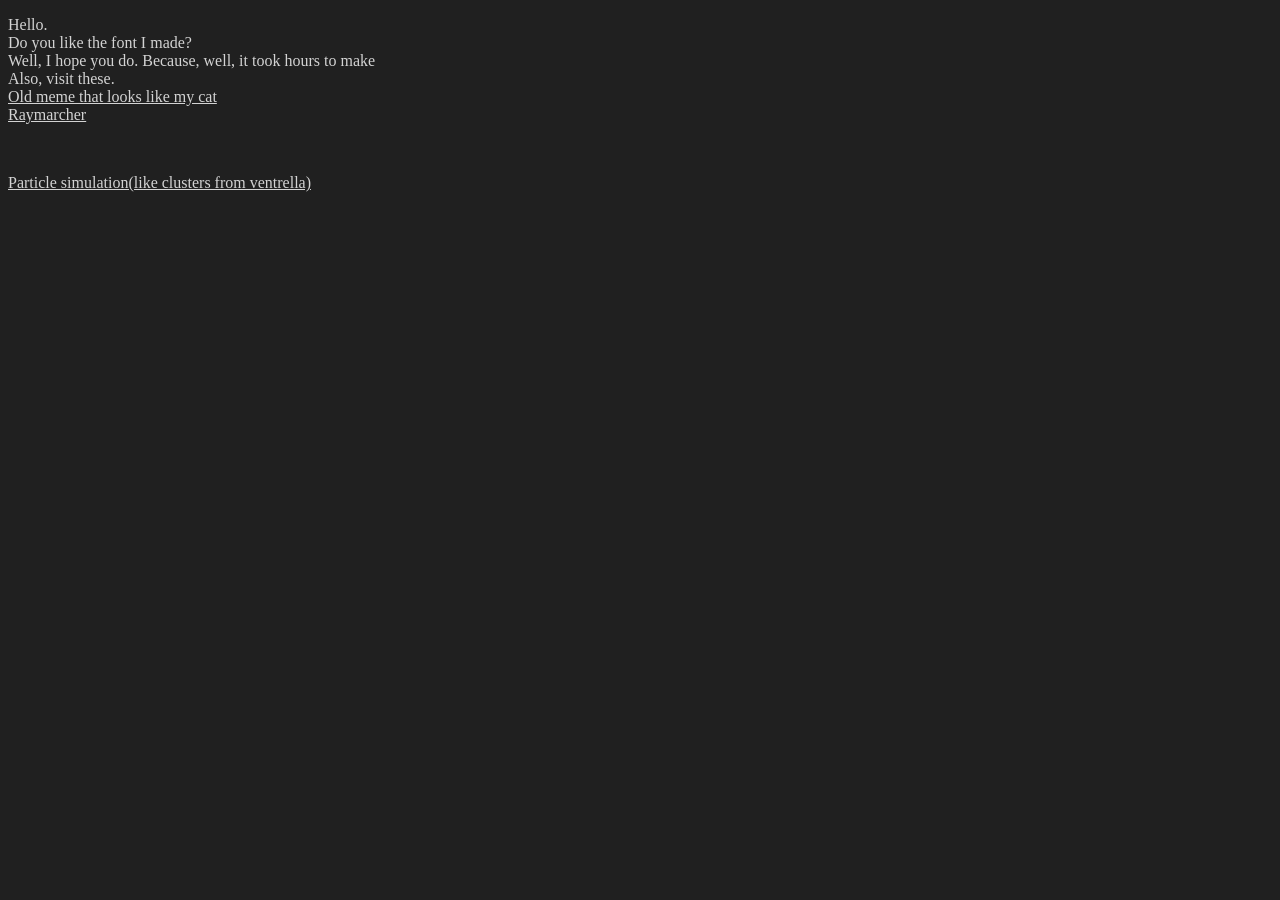
<file: index.html>
<!DoctypeHTML>
<html>
  <head>
    <meta name="viewport" content="width=device-width, initial-scale=1.0">
    <style>
      body{
        background-color: #202020;
        color: lightgrey;
      }
      a{
        color: lightgrey;
      }
      
    </style>
    <title>Meguy3's Page</title>
    <link rel="icon" type = "image/x-icon" href=/images/icon2.ico>
  </head>
  <body>

    <p>Hello.<br>Do you like the font I made?<br>Well, I hope you do. Because, well, it took hours to make<br>Also, visit these.<br><a href="/cat.html">Old meme that looks like my cat</a><br><a href="/raymarcher.html">Raymarcher</a></p><br><a href="/particles/index.html"><p>Particle simulation(like clusters from ventrella)</p></a>
  </body>
</html>
</file>
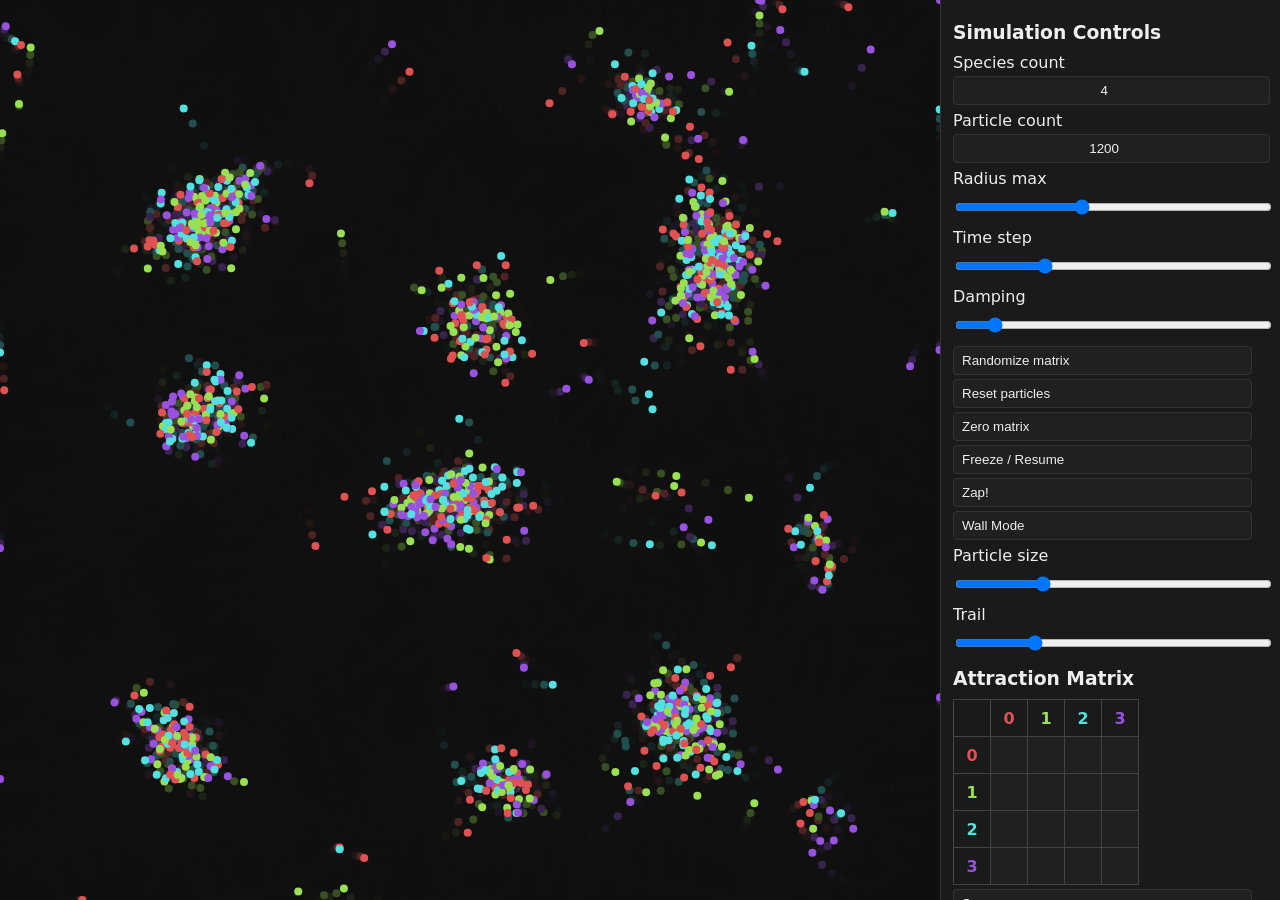
<file: particles/index.html>
<!DOCTYPE html>
<html>
<head>
  <meta charset="utf-8" />
  <title>Clusters</title>
  <link rel="stylesheet" href="style.css">
</head>
<body>
  <canvas id="canvas"></canvas>
  <div id="ui">
    <h3>Simulation Controls</h3>
    <label>Species count
      <input id="speciesCount" type="number" min="1" max="25" value="4">
    </label>
    <label>Particle count
      <input id="particleCount" type="number" min="0" max="3000" value="1200">
    </label>
    <label>Radius max
      <input id="rMax" type="range" min="20" max="200" value="90">
    </label>
    <label>Time step
      <input id="dt" type="range" min="0.3" max="3" step="0.1" value="1.0">
    </label>
    <label>Damping
      <input id="damp" type="range" min="0" max="0.25" step="0.005" value="0.02">
    </label>
    <button id="randomize">Randomize matrix</button>
    <button id="reset">Reset particles</button>
    <button id="clear">Zero matrix</button>
    <button id="freeze">Freeze / Resume</button>
    <button id="zap">Zap!</button>
    <button id="toggleMode">Wall Mode</button>
    <label>Particle size
    <input id="particleSize" type="range" min="2" max="10" value="4">
    </label>
    <label>Trail
    <input id="trail" type="range" min="0.1" max="1" step="0.05" value="0.3">
    </label>

    <h3 id="mlabel">Attraction Matrix</h3>
    <div id="matrix"></div>
    <h3 id="glabel">Graph Editor</h3>
    <button id="exitMatrix" style="display:none">Exit Graph</button>
    <canvas id="graph" width="300" height="180"></canvas>
    <button id="save">Save</button>
    <input id="loadFile" type="file" accept=".json" style="display:none">
    <button id="load">Load</button>
    <button id="loadExample" type="file" accept=".json" style="display:block">Load Example</button>
  </div>

  <script src="sim.js"></script>
  <script src="ui.js"></script>
</body>
</html>
</file>
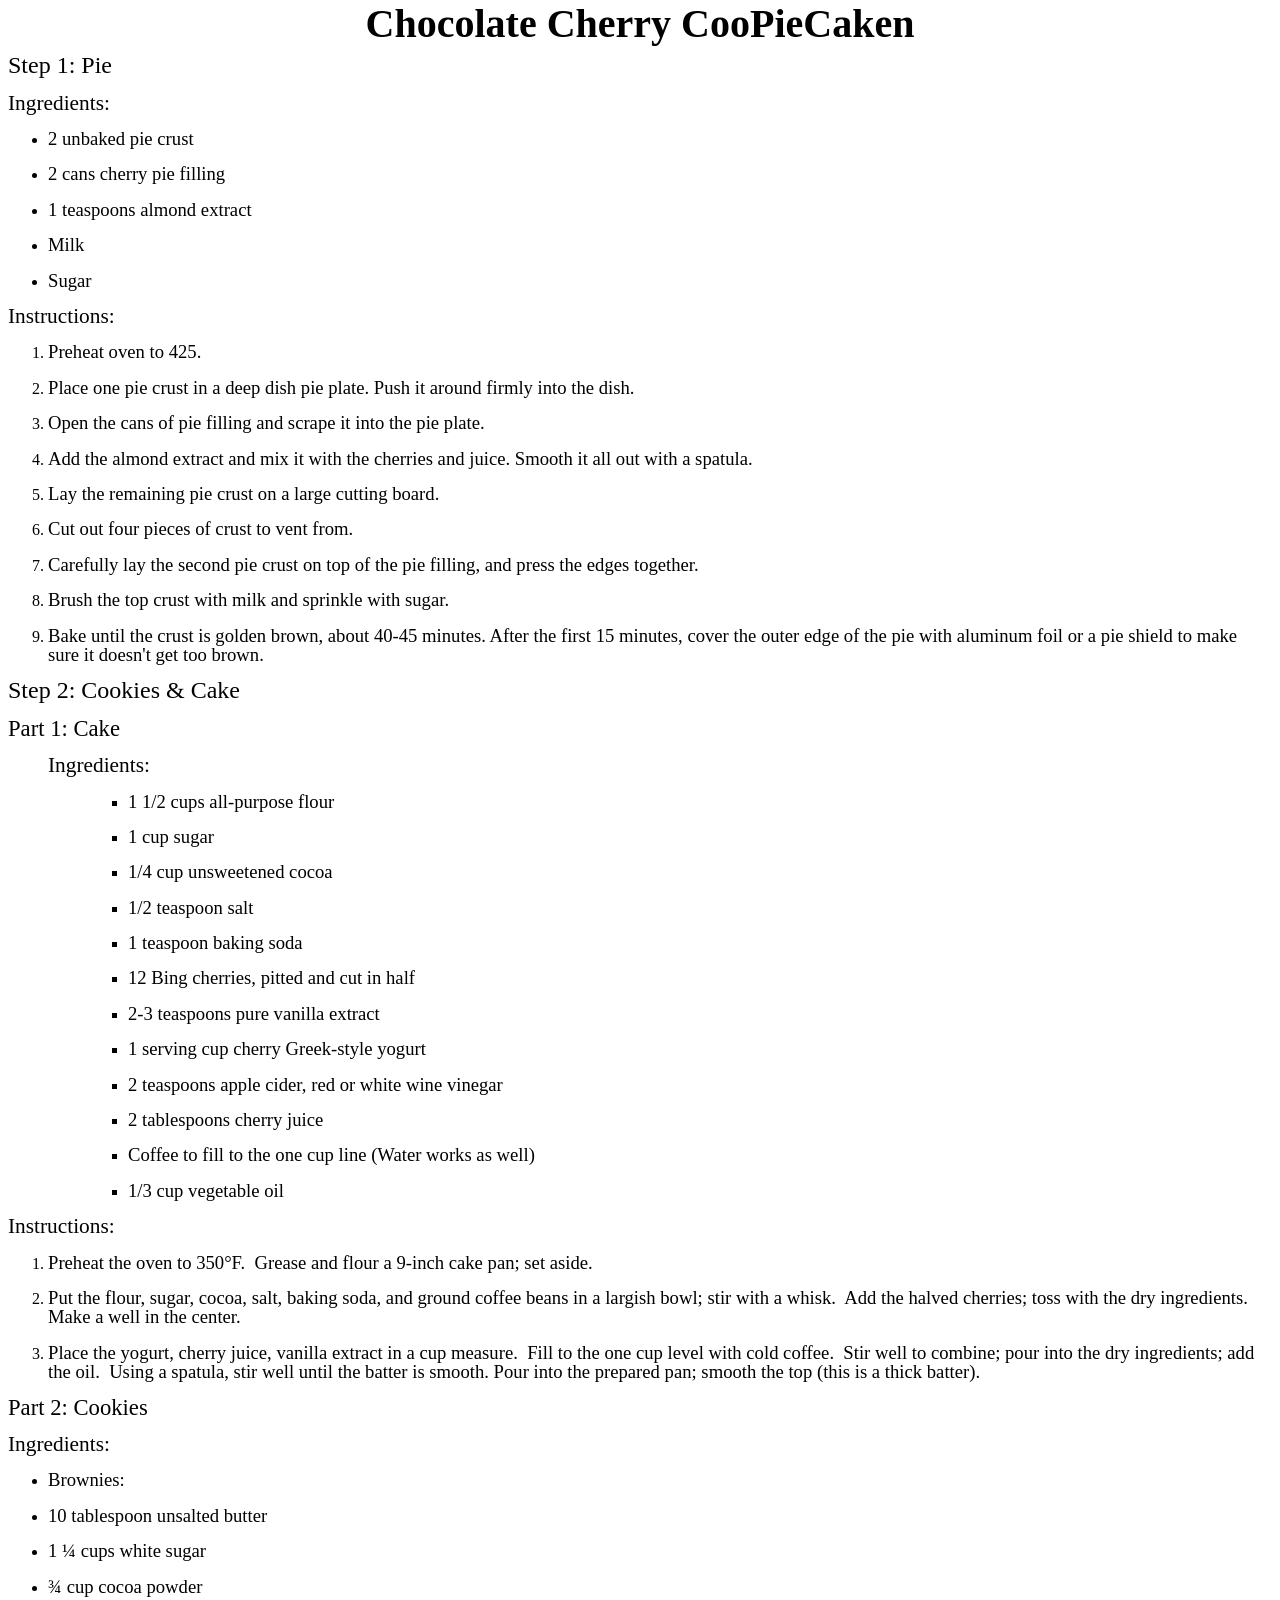
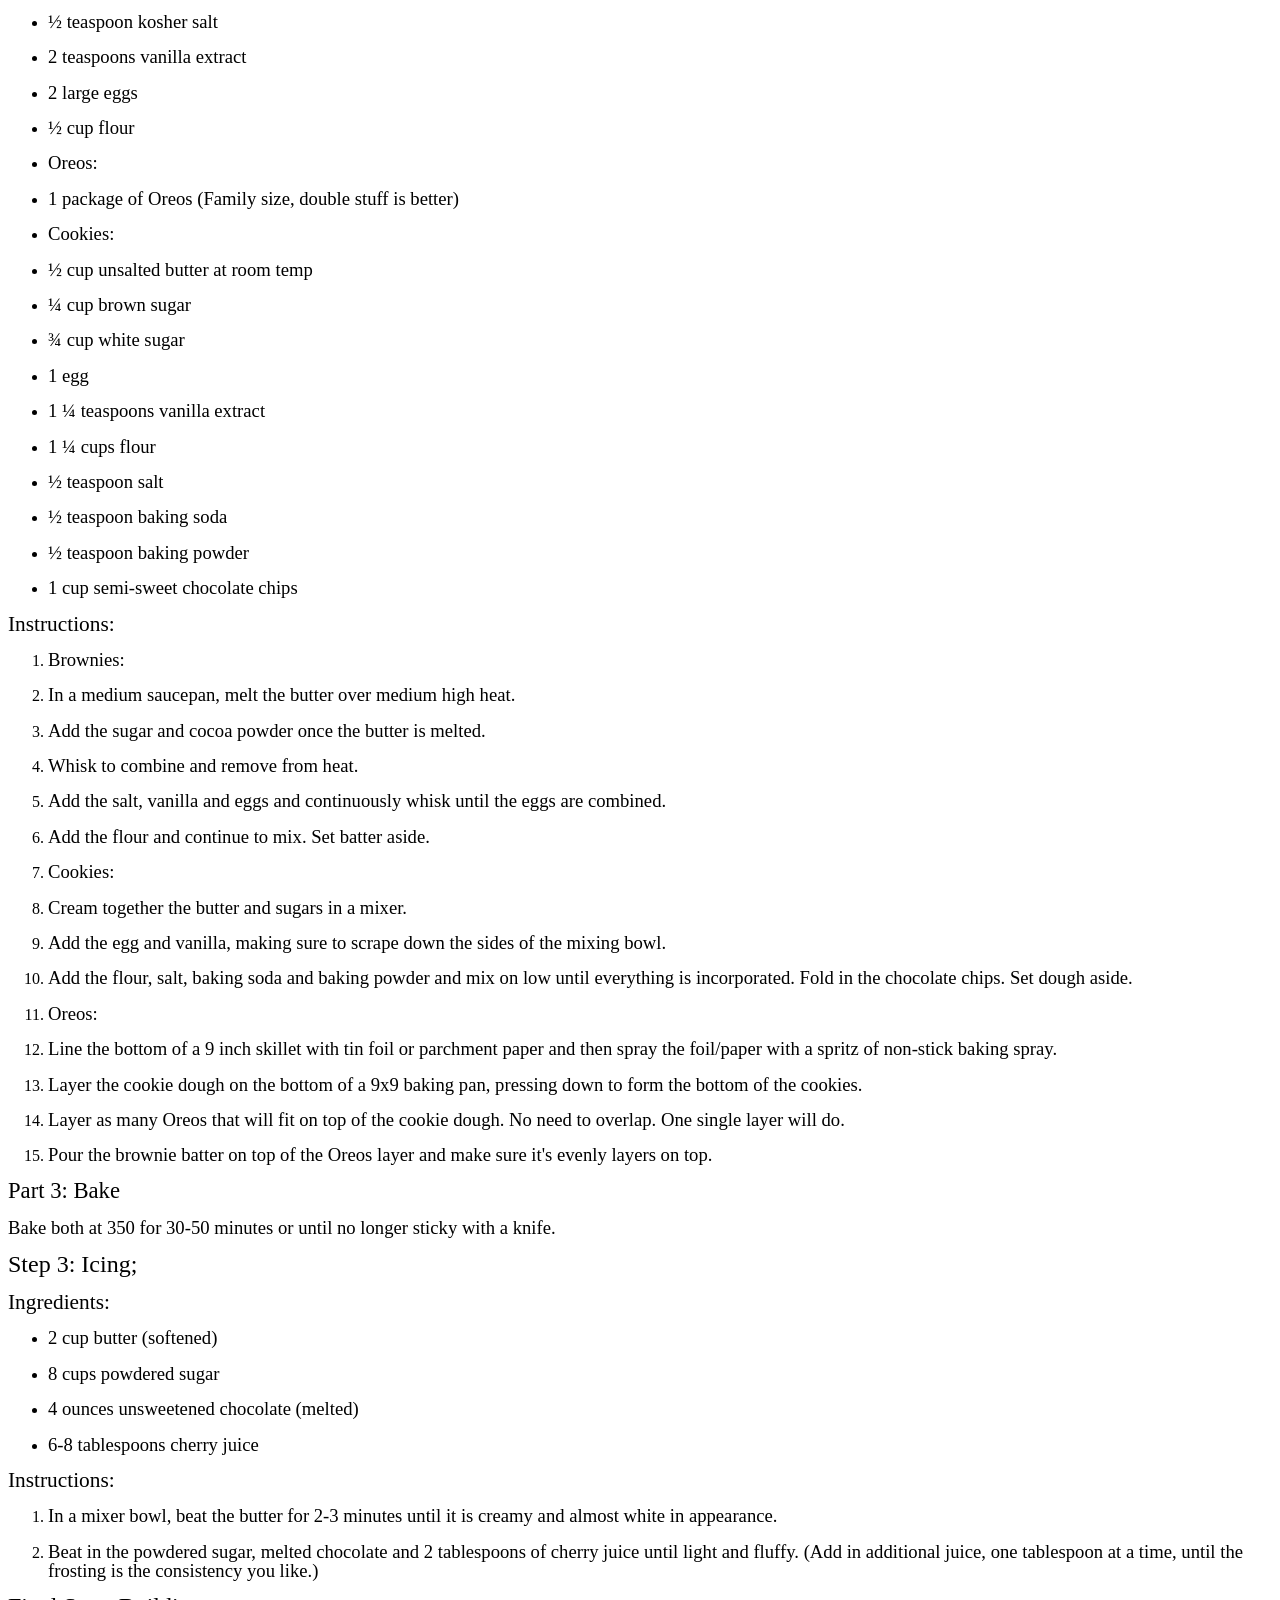
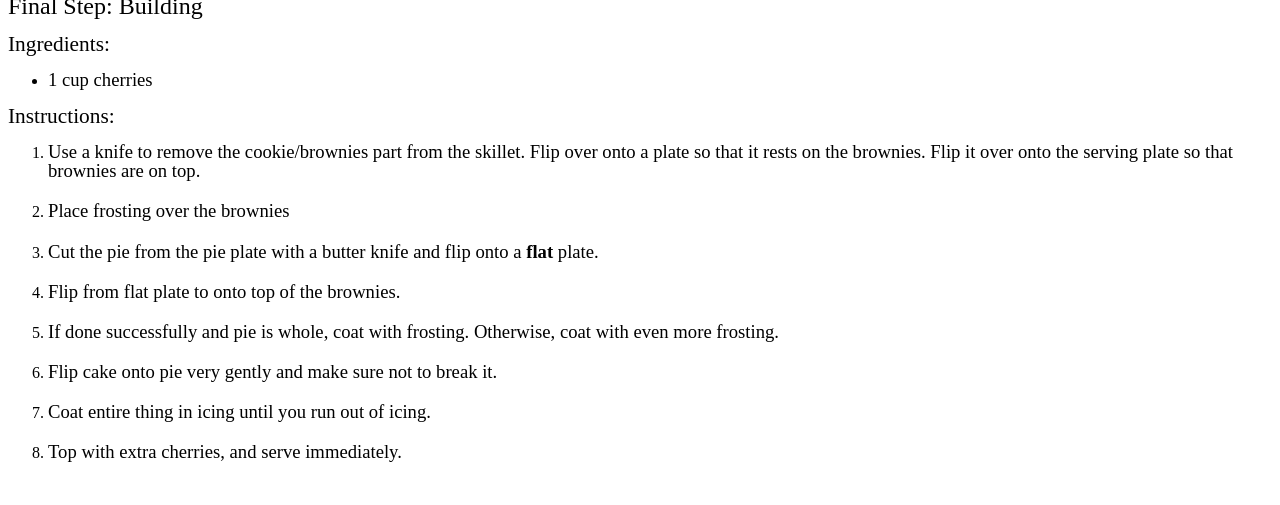
<file: CooPieCaken.html>
<!DOCTYPE html>
<html>
<head>
	<meta http-equiv="content-type" content="text/html; charset=utf-8"/>
	<title></title>
	<meta name="generator" content="LibreOffice 25.2.3.2 (Linux)"/>
	<meta name="created" content="2025-12-31T08:28:04.551732750"/>
	<meta name="changed" content="2026-01-02T10:13:48.793128723"/>
	<style type="text/css">
		@page { size: 8.5in 11in; margin: 0.79in }
		p { margin-bottom: 0.1in; line-height: 115%; background: transparent }
		p.instructions-western { background: transparent; font-size: 14pt; margin-bottom: 0in; font-family: "Linux Biolinum O" }
		p.instructions-cjk { font-size: 10pt; background: transparent; margin-bottom: 0in }
		p.instructions-ctl { font-size: 12pt; background: transparent; margin-bottom: 0in }
		a:link { color: #000080; text-decoration: underline }
		a:visited { color: #800000; text-decoration: underline }
	</style>
</head>
<body lang="en-US" link="#000080" vlink="#800000" dir="ltr"><p align="center" style="line-height: 100%; margin-top: 0.17in; margin-bottom: 0.08in; page-break-after: avoid">
<font face="Linux Biolinum O"><font size="6" style="font-size: 30pt"><b><span style="background: transparent">Chocolate
Cherry CooPieCaken</span></b></font></font></p>
<p><font face="Linux Biolinum O"><font size="5" style="font-size: 18pt"><span style="background: transparent">Step
1: Pie</span></font></font></p>
<p><font face="Linux Biolinum O"><font size="4" style="font-size: 14pt"><span style="background: transparent">	<font size="4" style="font-size: 16pt">Ingredients:</font></span></font></font></p>
<ul>
	<li><p><font face="Linux Biolinum O"><font size="4" style="font-size: 14pt"><span style="background: transparent">2
	unbaked pie crust</span></font></font></p></li>
	<li><p><font face="Linux Biolinum O"><font size="4" style="font-size: 14pt"><span style="background: transparent">2
	cans cherry pie filling</span></font></font></p></li>
	<li><p><font face="Linux Biolinum O"><font size="4" style="font-size: 14pt"><span style="background: transparent">1
	teaspoons almond extract</span></font></font></p></li>
	<li><p><font face="Linux Biolinum O"><font size="4" style="font-size: 14pt"><span style="background: transparent">Milk</span></font></font></p></li>
	<li><p><font face="Linux Biolinum O"><font size="4" style="font-size: 14pt"><span style="background: transparent">Sugar</span></font></font></p></li>
</ul>
<p><font face="Linux Biolinum O"><font size="4" style="font-size: 16pt"><span style="background: transparent">	Instructions:</span></font></font></p>
<ol>
	<li><p><font face="Linux Biolinum O"><font size="4" style="font-size: 14pt"><span style="background: transparent">Preheat
	oven to 425.</span></font></font></p></li>
	<li><p><font face="Linux Biolinum O"><font size="4" style="font-size: 14pt"><span style="background: transparent">Place
	one pie crust in a deep dish pie plate. Push it around firmly into
	the dish.</span></font></font></p></li>
	<li><p><font face="Linux Biolinum O"><font size="4" style="font-size: 14pt"><span style="background: transparent">Open
	the cans of pie filling and scrape it into the pie plate.</span></font></font></p></li>
	<li><p><font face="Linux Biolinum O"><font size="4" style="font-size: 14pt"><span style="background: transparent">Add
	the almond extract and mix it with the cherries and juice. Smooth it
	all out with a spatula.</span></font></font></p></li>
	<li><p><font face="Linux Biolinum O"><font size="4" style="font-size: 14pt"><span style="background: transparent">Lay
	the remaining pie crust on a large cutting board.</span></font></font></p></li>
	<li><p><font face="Linux Biolinum O"><font size="4" style="font-size: 14pt"><span style="background: transparent">Cut
	out four pieces of crust to vent from.</span></font></font></p></li>
	<li><p><font face="Linux Biolinum O"><font size="4" style="font-size: 14pt"><span style="background: transparent">Carefully
	lay the second pie crust on top of the pie filling, and press the
	edges together.</span></font></font></p></li>
	<li><p><font face="Linux Biolinum O"><font size="4" style="font-size: 14pt"><span style="background: transparent">Brush
	the top crust with milk and sprinkle with sugar.</span></font></font></p></li>
	<li><p><font face="Linux Biolinum O"><font size="4" style="font-size: 14pt"><span style="background: transparent">Bake
	until the crust is golden brown, about 40-45 minutes. After the
	first 15 minutes, cover the outer edge of the pie with aluminum foil
	or a pie shield to make sure it doesn't get too brown. </span></font></font>
	</p></li>
</ol>
<p><font face="Linux Biolinum O"><font size="5" style="font-size: 18pt"><span style="background: transparent">Step
2: Cookies &amp; Cake</span></font></font></p>
<p><font face="Linux Biolinum O"><font size="5" style="font-size: 18pt"><span style="background: transparent">	<font size="5" style="font-size: 17pt">Part
1: </font><font size="5" style="font-size: 17pt">Cake</font></span></font></font></p>
<ul>
	<li style="display: block"><p><font face="Linux Biolinum O"><font size="4" style="font-size: 16pt"><span style="background: transparent">Ingredients:</span></font></font></p>
	<ul>
		<ul>
			<li><p><font face="Linux Biolinum O"><font size="4" style="font-size: 14pt"><span style="background: transparent">1
			1/2 cups all-purpose flour</span></font></font></p></li>
			<li><p><font face="Linux Biolinum O"><font size="4" style="font-size: 14pt"><span style="background: transparent">1
			cup sugar</span></font></font></p></li>
			<li><p><font face="Linux Biolinum O"><font size="4" style="font-size: 14pt"><span style="background: transparent">1/4
			cup unsweetened cocoa</span></font></font></p></li>
			<li><p><font face="Linux Biolinum O"><font size="4" style="font-size: 14pt"><span style="background: transparent">1/2
			teaspoon salt</span></font></font></p></li>
			<li><p style="font-weight: normal"><font face="Linux Biolinum O"><font size="4" style="font-size: 14pt"><span style="background: transparent">1
			teaspoon baking soda</span></font></font></p></li>
			<li><p style="font-weight: normal"><font face="Linux Biolinum O"><font size="4" style="font-size: 14pt"><span style="background: transparent">12
			Bing cherries, pitted and cut in half</span></font></font></p></li>
			<li><p style="font-weight: normal"><font face="Linux Biolinum O"><font size="4" style="font-size: 14pt"><span style="background: transparent">2-3
			teaspoons pure vanilla extract</span></font></font></p></li>
			<li><p style="font-weight: normal"><font face="Linux Biolinum O"><font size="4" style="font-size: 14pt"><span style="background: transparent">1
			serving cup cherry Greek-style yogurt</span></font></font></p></li>
			<li><p style="font-weight: normal"><font face="Linux Biolinum O"><font size="4" style="font-size: 14pt"><span style="background: transparent">2
			teaspoons apple cider, red or white wine vinegar</span></font></font></p></li>
			<li><p style="font-weight: normal"><font face="Linux Biolinum O"><font size="4" style="font-size: 14pt"><span style="background: transparent">2
			tablespoons cherry juice</span></font></font></p></li>
			<li><p style="font-weight: normal"><font face="Linux Biolinum O"><font size="4" style="font-size: 14pt"><span style="background: transparent">Coffee
			to fill to the one cup line (Water works as well)</span></font></font></p></li>
			<li><p style="font-weight: normal"><font face="Linux Biolinum O"><font size="4" style="font-size: 14pt"><span style="background: transparent">1/3
			cup vegetable oil</span></font></font></p></li>
		</ul>
	</ul>
</ul>
<p style="font-weight: normal"><font face="Linux Biolinum O"><font size="4" style="font-size: 14pt"><span style="background: transparent">		<font size="4" style="font-size: 16pt">Instructions:</font></span></font></font></p>
<ol>
	<li><p style="font-weight: normal"><font face="Linux Biolinum O"><font size="4" style="font-size: 14pt"><span style="background: transparent">Preheat
	the oven to 350°F.&nbsp; Grease and flour a 9-inch cake pan; set
	aside.</span></font></font></p></li>
	<li><p style="font-weight: normal"><font face="Linux Biolinum O"><font size="4" style="font-size: 14pt"><span style="background: transparent">Put
	the flour, sugar, cocoa, salt, baking soda, and ground coffee beans
	in a largish bowl; stir with a whisk.&nbsp; Add the halved cherries;
	toss with the dry ingredients.&nbsp; Make a well in the center.</span></font></font></p></li>
	<li><p style="font-weight: normal"><font face="Linux Biolinum O"><font size="4" style="font-size: 14pt"><span style="background: transparent">Place
	the yogurt, cherry juice, vanilla extract in a cup measure.&nbsp;
	Fill to the one cup level with cold coffee.&nbsp; Stir well to
	combine; pour into the dry ingredients; add the oil.&nbsp; Using a
	spatula, stir well until the batter is smooth. Pour into the
	prepared pan; smooth the top (this is a thick batter).&nbsp;</span></font></font></p></li>
</ol>
<p style="font-weight: normal"><font face="Linux Biolinum O"><font size="4" style="font-size: 14pt"><span style="background: transparent">	<font size="5" style="font-size: 17pt">Part
2: Cookies</font></span></font></font></p>
<p style="font-weight: normal"><font face="Linux Biolinum O"><font size="4" style="font-size: 16pt"><span style="background: transparent"><font size="5" style="font-size: 17pt">			</font>Ingredients:</span></font></font></p>
<ul>
	<li><p style="font-weight: normal; line-height: 115%"><font face="Linux Biolinum O"><font size="4" style="font-size: 14pt"><span style="background: transparent">Brownies:</span></font></font></p></li>
	<li><p style="line-height: 115%; font-weight: normal"><font face="Linux Biolinum O"><font size="4" style="font-size: 14pt"><span style="background: transparent">10
	tablespoon unsalted butter</span></font></font></p></li>
	<li><p style="line-height: 115%"><font face="Linux Biolinum O"><font size="4" style="font-size: 14pt"><span style="background: transparent">1
	¼ cups white sugar</span></font></font></p></li>
	<li><p style="line-height: 115%"><font face="Linux Biolinum O"><font size="4" style="font-size: 14pt"><span style="background: transparent">¾
	cup cocoa powder</span></font></font></p></li>
	<li><p style="line-height: 115%"><font face="Linux Biolinum O"><font size="4" style="font-size: 14pt"><span style="background: transparent">½
	teaspoon kosher salt</span></font></font></p></li>
	<li><p style="line-height: 115%"><font face="Linux Biolinum O"><font size="4" style="font-size: 14pt"><span style="background: transparent">2
	teaspoons vanilla extract</span></font></font></p></li>
	<li><p style="line-height: 115%"><font face="Linux Biolinum O"><font size="4" style="font-size: 14pt"><span style="background: transparent">2
	large eggs</span></font></font></p></li>
	<li><p style="line-height: 115%"><font face="Linux Biolinum O"><font size="4" style="font-size: 14pt"><span style="background: transparent">½
	cup flour</span></font></font></p></li>
	<li><p style="line-height: 115%"><font face="Linux Biolinum O"><font size="4" style="font-size: 14pt"><span style="background: transparent">Oreos:</span></font></font></p></li>
	<li><p style="line-height: 115%"><font face="Linux Biolinum O"><font size="4" style="font-size: 14pt"><span style="background: transparent">1
	package of Oreos (Family size, double stuff is better)</span></font></font></p></li>
	<li><p style="line-height: 115%"><font face="Linux Biolinum O"><font size="4" style="font-size: 14pt"><span style="background: transparent">Cookies:</span></font></font></p></li>
	<li><p style="line-height: 115%"><font face="Linux Biolinum O"><font size="4" style="font-size: 14pt"><span style="background: transparent">½
	cup unsalted butter at room temp</span></font></font></p></li>
	<li><p style="line-height: 115%"><font face="Linux Biolinum O"><font size="4" style="font-size: 14pt"><span style="background: transparent">¼
	cup brown sugar</span></font></font></p></li>
	<li><p style="line-height: 115%"><font face="Linux Biolinum O"><font size="4" style="font-size: 14pt"><span style="background: transparent">¾
	cup white sugar</span></font></font></p></li>
	<li><p style="line-height: 115%"><font face="Linux Biolinum O"><font size="4" style="font-size: 14pt"><span style="background: transparent">1
	egg</span></font></font></p></li>
	<li><p style="line-height: 115%"><font face="Linux Biolinum O"><font size="4" style="font-size: 14pt"><span style="background: transparent">1
	¼ teaspoons vanilla extract</span></font></font></p></li>
	<li><p style="line-height: 115%"><font face="Linux Biolinum O"><font size="4" style="font-size: 14pt"><span style="background: transparent">1
	¼ cups flour</span></font></font></p></li>
	<li><p style="line-height: 115%"><font face="Linux Biolinum O"><font size="4" style="font-size: 14pt"><span style="background: transparent">½
	teaspoon salt</span></font></font></p></li>
	<li><p style="line-height: 115%"><font face="Linux Biolinum O"><font size="4" style="font-size: 14pt"><span style="background: transparent">½
	teaspoon baking soda</span></font></font></p></li>
	<li><p style="line-height: 115%"><font face="Linux Biolinum O"><font size="4" style="font-size: 14pt"><span style="background: transparent">½
	teaspoon baking powder</span></font></font></p></li>
	<li><p style="line-height: 115%"><font face="Linux Biolinum O"><font size="4" style="font-size: 14pt"><span style="background: transparent">1
	cup semi-sweet chocolate chips</span></font></font></p></li>
</ul>
<p style="line-height: 115%; margin-bottom: 0in"><font face="Linux Biolinum O"><font size="4" style="font-size: 14pt"><span style="background: transparent">			<font size="4" style="font-size: 16pt">Instructions:</font></span></font></font></p>
<ol>
	<li><p style="margin-bottom: 0in; line-height: 115%"><font color="#000000"><font face="Linux Biolinum O"><font size="4" style="font-size: 14pt"><span style="background: transparent">Brownies:</span></font></font></font></p></li>
	<li><p style="line-height: 115%; margin-bottom: 0in"><font color="#000000"><font face="Linux Biolinum O"><font size="4" style="font-size: 14pt"><span style="background: transparent">In
	a medium saucepan, melt the butter over medium high heat. </span></font></font></font>
	</p></li>
	<li><p style="line-height: 115%; margin-bottom: 0in"><font color="#000000"><font face="Linux Biolinum O"><font size="4" style="font-size: 14pt"><span style="background: transparent">Add
	the sugar and cocoa powder once the butter is melted. </span></font></font></font>
	</p></li>
	<li><p style="line-height: 115%; margin-bottom: 0in"><font color="#000000"><font face="Linux Biolinum O"><font size="4" style="font-size: 14pt"><span style="background: transparent">Whisk
	to combine and remove from heat. </span></font></font></font>
	</p></li>
	<li><p style="line-height: 115%; margin-bottom: 0in"><font color="#000000"><font face="Linux Biolinum O"><font size="4" style="font-size: 14pt"><span style="background: transparent">Add
	the salt, vanilla and eggs and continuously whisk until the eggs are
	combined. </span></font></font></font>
	</p></li>
	<li><p style="line-height: 115%; margin-bottom: 0in"><font color="#000000"><font face="Linux Biolinum O"><font size="4" style="font-size: 14pt"><span style="background: transparent">Add
	the flour and continue to mix. Set batter aside.</span></font></font></font></p></li>
	<li><p style="line-height: 115%; margin-bottom: 0in"><font color="#000000"><font face="Linux Biolinum O"><font size="4" style="font-size: 14pt"><span style="background: transparent">Cookies:</span></font></font></font></p></li>
	<li><p style="line-height: 115%; margin-bottom: 0in"><font color="#000000"><font face="Linux Biolinum O"><font size="4" style="font-size: 14pt"><span style="background: transparent">Cream
	together the butter and sugars in a mixer. </span></font></font></font>
	</p></li>
	<li><p style="line-height: 115%; margin-bottom: 0in"><font color="#000000"><font face="Linux Biolinum O"><font size="4" style="font-size: 14pt"><span style="background: transparent">Add
	the egg and vanilla, making sure to scrape down the sides of the
	mixing bowl. </span></font></font></font>
	</p></li>
	<li><p style="line-height: 115%; margin-bottom: 0in"><font color="#000000"><font face="Linux Biolinum O"><font size="4" style="font-size: 14pt"><span style="background: transparent">Add
	the flour, salt, baking soda and baking powder and mix on low until
	everything is incorporated. Fold in the chocolate chips. Set dough
	aside.</span></font></font></font></p></li>
	<li><p style="line-height: 115%; margin-bottom: 0in"><font color="#000000"><font face="Linux Biolinum O"><font size="4" style="font-size: 14pt"><span style="background: transparent">Oreos:</span></font></font></font></p></li>
	<li><p style="line-height: 115%; margin-bottom: 0in"><font color="#000000"><font face="Linux Biolinum O"><font size="4" style="font-size: 14pt"><span style="background: transparent">Line
	the bottom of a 9 inch skillet with tin foil or parchment paper and
	then spray the foil/paper with a spritz of non-stick baking spray.</span></font></font></font></p></li>
	<li><p style="margin-bottom: 0in; line-height: 115%"><a name="wprm-recipe-31054-step-2-1"></a>
	<font face="Linux Biolinum O"><font size="4" style="font-size: 14pt"><span style="background: transparent">Layer
	the cookie dough on the bottom of a 9x9 baking pan, pressing down to
	form the bottom of the cookies. </span></font></font>
	</p></li>
	<li><p style="margin-bottom: 0in; line-height: 115%"><font face="Linux Biolinum O"><font size="4" style="font-size: 14pt"><span style="background: transparent">Layer
	as many Oreos that will fit on top of the cookie dough. No need to
	overlap. One single layer will do.</span></font></font></p></li>
	<li><p style="margin-bottom: 0in; line-height: 115%"><a name="wprm-recipe-31054-step-2-2"></a>
	<font face="Linux Biolinum O"><font size="4" style="font-size: 14pt"><span style="background: transparent">Pour
	the brownie batter on top of the Oreos layer and make sure it's
	evenly layers on top.</span></font></font></p></li>
</ol>
<p style="line-height: 115%; margin-bottom: 0in"><font face="Linux Biolinum O"><font size="4" style="font-size: 14pt"><span style="background: transparent">		<font size="5" style="font-size: 17pt">Part
3: Bake</font></span></font></font></p>
<p style="line-height: 115%; margin-bottom: 0in"><font face="Linux Biolinum O"><font size="5" style="font-size: 17pt"><span style="background: transparent">			<font size="4" style="font-size: 14pt">Bake
both at 350 for 30-50 minutes or until no longer sticky with a knife.</font></span></font></font></p>
<p style="line-height: 115%; margin-bottom: 0in"><font face="Linux Biolinum O"><font size="5" style="font-size: 18pt"><span style="background: transparent">Step
3: Icing;</span></font></font></p>
<p style="line-height: 115%; margin-bottom: 0in"><font face="Linux Biolinum O"><font size="5" style="font-size: 18pt"><span style="background: transparent">	<font size="4" style="font-size: 16pt">Ingredients:</font></span></font></font></p>
<ul>
	<li><p style="line-height: 115%; margin-bottom: 0in"><font face="Linux Biolinum O"><font size="4" style="font-size: 14pt"><span style="background: transparent">2
	cup butter (softened)</span></font></font></p></li>
	<li><p style="line-height: 115%; margin-bottom: 0in"><font face="Linux Biolinum O"><font size="4" style="font-size: 14pt"><span style="background: transparent">8
	cups powdered sugar</span></font></font></p></li>
	<li><p style="line-height: 115%; margin-bottom: 0in"><font face="Linux Biolinum O"><font size="4" style="font-size: 14pt"><span style="background: transparent">4
	ounces unsweetened chocolate (melted)</span></font></font></p></li>
	<li><p style="line-height: 115%; margin-bottom: 0in"><font face="Linux Biolinum O"><font size="4" style="font-size: 14pt"><span style="background: transparent">6-8
	tablespoons cherry juice</span></font></font></p></li>
</ul>
<p style="line-height: 115%; margin-bottom: 0in"><font face="Linux Biolinum O"><font size="4" style="font-size: 16pt"><span style="background: transparent">	Instructions:</span></font></font></p>
<ol>
	<li><p style="line-height: 115%; margin-bottom: 0in"><font face="Linux Biolinum O"><font size="4" style="font-size: 14pt"><span style="background: transparent">In
	a mixer bowl, beat the butter for 2-3 minutes until it is creamy and
	almost white in appearance.</span></font></font></p></li>
	<li><p style="line-height: 115%; margin-bottom: 0in"><font face="Linux Biolinum O"><font size="4" style="font-size: 14pt"><span style="background: transparent">Beat
	in the powdered sugar, melted chocolate and 2 tablespoons of cherry
	juice until light and fluffy. (Add in additional juice, one
	tablespoon at a time, until the frosting is the consistency you
	like.)</span></font></font></p></li>
</ol>
<p style="line-height: 115%; margin-bottom: 0in"><font face="Linux Biolinum O"><font size="5" style="font-size: 18pt"><span style="background: transparent">Final
Step: Building</span></font></font></p>
<p style="line-height: 115%; margin-bottom: 0in"><font face="Linux Biolinum O"><font size="4" style="font-size: 16pt"><span style="background: transparent">	Ingredients:</span></font></font></p>
<ul>
	<li><p style="line-height: 115%; margin-bottom: 0in"><font face="Linux Biolinum O"><font size="4" style="font-size: 14pt"><span style="background: transparent">1
	cup cherries</span></font></font></p></li>
</ul>
<p style="line-height: 115%; margin-bottom: 0in"><font face="Linux Biolinum O"><font size="4" style="font-size: 14pt"><span style="background: transparent">	<font size="4" style="font-size: 16pt">Instructions:</font></span></font></font></p>
<ol>
	<li><p style="line-height: 115%; margin-bottom: 0in"><font face="Linux Biolinum O"><font size="4" style="font-size: 14pt"><span style="background: transparent">Use
	a knife to remove the cookie/brownies part from the skillet. Flip
	over onto a plate so that it rests on the brownies. Flip it over
	onto the serving plate so that brownies are on top. </span></font></font>
	</p></li>
	<li><p class="instructions-western"><font size="4" style="font-size: 14pt">Place
	frosting over the brownies</font></p></li>
	<li><p class="instructions-western"><font size="4" style="font-size: 14pt">Cut
	the pie from the pie plate with a butter knife and flip onto a <b>flat</b><span style="font-weight: normal">
	plate.</span></font></p></li>
	<li><p class="instructions-western"><font size="4" style="font-size: 14pt">Flip
	from flat plate to onto top of the brownies.</font></p></li>
	<li><p class="instructions-western"><font size="4" style="font-size: 14pt">If
	done successfully and pie is whole, coat with frosting. Otherwise,
	coat with even more frosting.</font></p></li>
	<li><p class="instructions-western"><font size="4" style="font-size: 14pt">Flip
	cake onto pie very gently and make sure not to break it.</font></p></li>
	<li><p class="instructions-western"><font size="4" style="font-size: 14pt">Coat
	entire thing in icing until you run out of icing.</font></p></li>
	<li><p class="instructions-western"><font size="4" style="font-size: 14pt">Top
	with extra cherries, and serve immediately.</font></p></li>
</ol>
<p style="line-height: 115%; margin-bottom: 0in"><br/>

</p>
</body>
</html>
</file>
<file: particles/style.css>
/* styles.css */
/* Layout: canvas on the left, UI panel on the right */
body {
  margin: 0;
  display: grid;
  grid-template-columns: 1fr 340px; /* left: simulation canvas, right: UI */
  height: 100vh;
  background: #111;
  color: #eee;
  font-family: system-ui, sans-serif;
}

canvas {
  background: #0f0f10;
  display: block;
}

/* Right-side UI panel */
#ui {
  border-left: 1px solid #333;
  background: #1a1a1a;
  padding: 12px;
  overflow: auto;
}

h3 {
  margin: 10px 0;
  font-weight: 600;
}

label {
  display: block;
  margin: 6px 0;
}

input,
button {
  text-align: center;
  flex-shrink: 0;
  display: flex;
  width: 95%;
  margin-top: 4px;
  background: #202020;
  color: #eee;
  border: 1px solid #333;
  padding: 6px 8px;
  border-radius: 4px;
}

button {
  cursor: pointer;
}

button:hover {
  background: #2a2a2a;
}

/* Matrix styling */
#matrix table {
  border-collapse: collapse;
  margin-top: 8px;
}

#matrix th, #matrix td {
  border: 1px solid #444;
  width: 36px;
  height: 36px;
  text-align: center;
  padding: 0; /* remove padding */
}
#matrix td {
  padding: 0;
  margin: 0;
  border: 1px solid #444;
  width: 36px;
  height: 36px;
}

.matrix-btn {
  display: block;              /* ensures full block layout */
  width: 100%;
  height: 100%;
  background: #202020;
  border: none;
  margin: 0;
  padding: 0;
  border-radius: 0;
  line-height: 1;              /* removes vertical alignment issues */
  font-size: 0;                /* prevents text baseline spacing */
}
.matrix-btn:hover {
  background: #101010; /* darker navy on hover */
}

/* Species labels: numbers colored to match species */
.species-label {
  font-weight: bold;
}

/* Graph editor */
#graph {
  border: 1px solid #444;
  background: #000;
  margin-top: 8px;
}
#graph:hover {
  cursor: crosshair;
}
/* File input styling */
#loadFile {
  border: none;
  padding: 0;
}
#loadFile:hover {
  cursor: pointer;
}
/* Scrollbar styling for UI panel */
#ui {
  scrollbar-width: thin;
  scrollbar-color: #444 #1a1a1a;
}
#ui::-webkit-scrollbar {
  width: 8px;
}
#ui::-webkit-scrollbar-track {
  background: #1a1a1a;
}
#ui::-webkit-scrollbar-thumb {
  background-color: #444;
  border-radius: 4px;
}
#ui::-webkit-scrollbar-thumb:hover {
  background-color: #555;
}
/* Responsive adjustments for smaller screens */
@media (max-width: 600px) {
  body {
    grid-template-columns: 1fr; /* single column layout */
    grid-template-rows: auto 340px; /* canvas on top, UI below */
  }
  #ui {
    border-left: none;
    border-top: 1px solid #333;
    height: 340px;
  }
}
</file>
